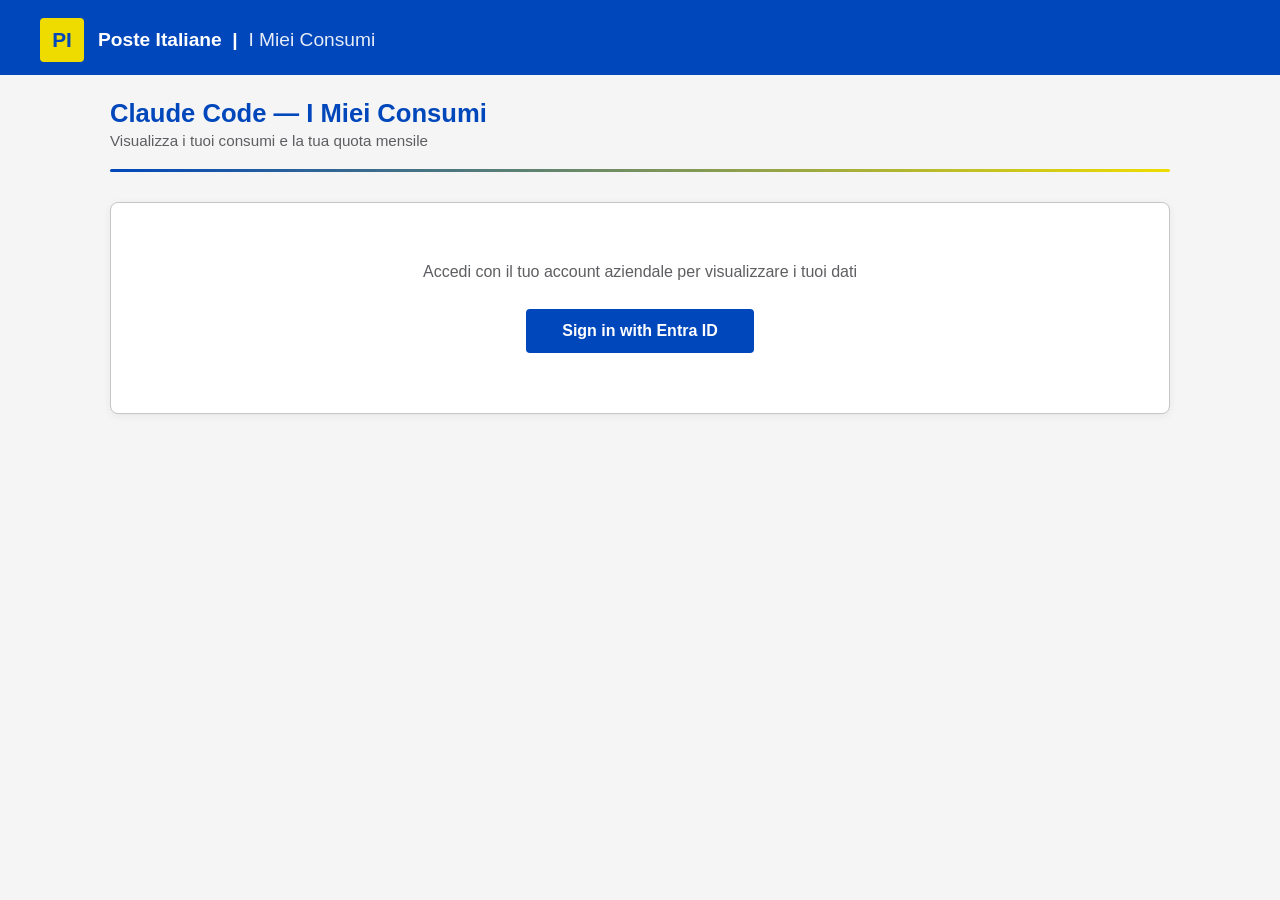
<file: deployment/infrastructure/lambda-functions/user_dashboard/spa/index.html>
<!DOCTYPE html>
<html lang="it">
<head>
  <meta charset="UTF-8">
  <meta name="viewport" content="width=device-width, initial-scale=1.0">
  <title>Claude Code - I Miei Consumi</title>
  <link rel="stylesheet" href="style.css?v=3">
</head>
<body>
  <div class="topbar"></div>
  <div class="banner">
    <div class="banner-logo">
      <div class="logo-box">PI</div>
      <div class="logo-text">Poste Italiane &nbsp;|&nbsp; <span>I Miei Consumi</span></div>
    </div>
    <div class="banner-right">
      <span class="banner-email" id="banner-email"></span>
      <button class="logout-icon-btn" id="logout-btn" style="display:none;" onclick="logout()" title="Logout">
        <svg xmlns="http://www.w3.org/2000/svg" width="20" height="20" viewBox="0 0 24 24" fill="none" stroke="currentColor" stroke-width="2" stroke-linecap="round" stroke-linejoin="round"><path d="M9 21H5a2 2 0 0 1-2-2V5a2 2 0 0 1 2-2h4"/><polyline points="16 17 21 12 16 7"/><line x1="21" y1="12" x2="9" y2="12"/></svg>
      </button>
    </div>
  </div>

  <!-- Login Section -->
  <div id="login-section" class="main">
    <div class="page-title">
      <h1>Claude Code — I Miei Consumi</h1>
      <p>Visualizza i tuoi consumi e la tua quota mensile</p>
    </div>
    <div class="divider"></div>
    <div class="login-card">
      <p>Accedi con il tuo account aziendale per visualizzare i tuoi dati</p>
      <a class="login-btn" id="login-btn" href="#">Sign in with Entra ID</a>
    </div>
  </div>

  <!-- Dashboard Section -->
  <div id="dashboard-section" style="display:none;">
    <div class="main">
      <!-- User Info Card -->
      <div class="user-info-card" id="user-info-card" style="display:none;">
        <div class="user-info-name" id="ui-nome"></div>
        <div class="user-info-fields">
          <div class="user-info-field" id="ui-responsabile-wrap">
            <span class="ui-label">Responsabile</span>
            <span class="ui-value" id="ui-responsabile"></span>
          </div>
          <div class="user-info-sep"></div>
          <div class="user-info-field" id="ui-ii-wrap">
            <span class="ui-label">II Livello</span>
            <span class="ui-value" id="ui-ii"></span>
          </div>
          <div class="user-info-sep"></div>
          <div class="user-info-field" id="ui-iii-wrap">
            <span class="ui-label">III Livello</span>
            <span class="ui-value" id="ui-iii"></span>
          </div>
          <div class="user-info-sep"></div>
          <div class="user-info-field" id="ui-iv-wrap">
            <span class="ui-label">IV Livello</span>
            <span class="ui-value" id="ui-iv"></span>
          </div>
        </div>
      </div>

      <!-- Period Filter -->
      <div class="filter-bar">
        <div class="filter-group">
          <label class="filter-label">Periodo:</label>
          <select id="filter-mode" class="filter-select">
            <option value="single">Mese singolo</option>
            <option value="range">Range</option>
          </select>
          <select id="filter-month" class="filter-select"></select>
          <select id="filter-from" class="filter-select" style="display:none;"></select>
          <span id="filter-range-sep" style="display:none;"> &ndash; </span>
          <select id="filter-to" class="filter-select" style="display:none;"></select>
          <button class="apply-btn" id="filter-apply-btn">Applica</button>
        </div>
      </div>

      <!-- Summary Cards -->
      <div class="summary-cards" id="summary-cards">
        <div class="summary-card blue">
          <div class="summary-value" id="s-total-cost">-</div>
          <div class="summary-label">Costo Periodo</div>
        </div>
        <div class="summary-card purple">
          <div class="summary-value" id="s-total-tokens">-</div>
          <div class="summary-label">Token Totali</div>
        </div>
        <div class="summary-card green">
          <div class="summary-value" id="s-daily-cost">-</div>
          <div class="summary-label">Costo Oggi</div>
        </div>
        <div class="summary-card orange">
          <div class="summary-value" id="s-percentage">-</div>
          <div class="summary-label">Quota Utilizzata</div>
        </div>
      </div>

      <!-- Quota Progress -->
      <div class="card" id="quota-card">
        <h3>Quota Mensile</h3>
        <div class="quota-progress-wrap">
          <div class="quota-progress" id="quota-bar">
            <div class="quota-fill" id="quota-fill"></div>
          </div>
          <div class="quota-labels">
            <span>$0</span>
            <span id="quota-limit-label">Limite: -</span>
          </div>
        </div>
        <div class="quota-info" id="quota-info"></div>
      </div>

      <!-- Charts Row -->
      <div class="charts-row">
        <div class="card chart-card">
          <h3>Distribuzione Token</h3>
          <div class="chart-container" id="token-chart"></div>
        </div>
        <div class="card chart-card">
          <h3>Costo per Modello</h3>
          <div class="chart-container" id="model-chart"></div>
        </div>
      </div>

      <!-- Monthly Trend -->
      <div class="card" id="trend-card" style="display:none;">
        <h3>Trend Mensile</h3>
        <div class="trend-container" id="trend-chart"></div>
      </div>

      <!-- Model Detail Table -->
      <div class="card">
        <h3>Dettaglio Modelli</h3>
        <table id="models-table">
          <thead>
            <tr>
              <th>Modello</th>
              <th>Input</th>
              <th>Output</th>
              <th>Cache Read</th>
              <th>Cache Write</th>
              <th>Costo</th>
              <th>%</th>
            </tr>
          </thead>
          <tbody id="models-tbody">
            <tr><td colspan="7" class="loading">Caricamento...</td></tr>
          </tbody>
        </table>
      </div>
    </div>

    <div class="footer">
      <p>Claude Code &mdash; Poste Italiane</p>
    </div>
  </div>

  <script src="app.js?v=2"></script>
</body>
</html>
</file>
<file: deployment/infrastructure/lambda-functions/user_dashboard/spa/style.css>
* { margin: 0; padding: 0; box-sizing: border-box; }

body {
  font-family: -apple-system, BlinkMacSystemFont, 'Segoe UI', Roboto, sans-serif;
  background: #f5f5f5;
  min-height: 100vh;
  color: #333;
}

.topbar { background: #0047bb; height: 5px; width: 100%; }

.banner {
  background: #0047bb;
  padding: 0 40px;
  display: flex;
  align-items: center;
  justify-content: space-between;
  height: 70px;
}

.banner-logo { display: flex; align-items: center; gap: 14px; }
.banner-logo .logo-box {
  background: #eedc00;
  width: 44px; height: 44px;
  border-radius: 4px;
  display: flex; align-items: center; justify-content: center;
  font-weight: 900; font-size: 1.3em; color: #0047bb;
}
.banner-logo .logo-text { color: white; font-size: 1.2em; font-weight: 600; }
.banner-logo .logo-text span { font-weight: 400; opacity: 0.9; }
.banner-right { display: flex; align-items: center; gap: 12px; }
.banner-email { color: rgba(255,255,255,0.9); font-size: 0.9em; }

.logout-icon-btn {
  display: flex;
  align-items: center;
  justify-content: center;
  width: 36px;
  height: 36px;
  background: rgba(255,255,255,0.15);
  border: 1px solid rgba(255,255,255,0.3);
  border-radius: 50%;
  color: white;
  cursor: pointer;
  transition: background 0.15s;
}
.logout-icon-btn:hover {
  background: rgba(186,27,27,0.9);
  border-color: rgba(186,27,27,0.9);
}

/* Login */
.page-title { margin-bottom: 8px; }
.page-title h1 { font-size: 1.6em; font-weight: 700; color: #0047bb; }
.page-title p { color: #5d5e61; font-size: 0.95em; margin-top: 4px; }

.divider {
  height: 3px;
  background: linear-gradient(90deg, #0047bb 0%, #eedc00 100%);
  margin: 20px 0 30px 0;
  border-radius: 2px;
}

.login-card {
  background: #fff;
  border: 1px solid #c6c6c9;
  border-radius: 8px;
  padding: 60px 30px;
  box-shadow: 0 2px 8px rgba(0,0,0,0.06);
  text-align: center;
}

.login-card p {
  color: #5d5e61;
  margin-bottom: 28px;
  font-size: 1em;
}

.login-btn {
  display: inline-block;
  padding: 13px 36px;
  background: #0047bb;
  color: white;
  border: none;
  border-radius: 4px;
  font-weight: 600;
  font-size: 1em;
  cursor: pointer;
  text-decoration: none;
  transition: background 0.15s;
}
.login-btn:hover { background: #00297a; }

.main { max-width: 1100px; margin: 0 auto; padding: 24px 20px; }

/* User Info Card */
.user-info-card {
  background: white;
  border-radius: 10px;
  padding: 16px 24px;
  box-shadow: 0 1px 3px rgba(0,0,0,0.08);
  margin-bottom: 16px;
  border-left: 4px solid #0047bb;
  display: flex;
  align-items: center;
  gap: 24px;
  flex-wrap: wrap;
}
.user-info-name {
  font-size: 1em;
  font-weight: 700;
  color: #0047bb;
  white-space: nowrap;
  min-width: 140px;
}
.user-info-fields {
  display: flex;
  align-items: center;
  gap: 0;
  flex-wrap: wrap;
  flex: 1;
}
.user-info-field {
  display: flex;
  flex-direction: column;
  padding: 0 20px;
  gap: 2px;
}
.user-info-sep {
  width: 1px;
  height: 36px;
  background: #e5e7eb;
  flex-shrink: 0;
}
.ui-label {
  font-size: 0.7em;
  font-weight: 600;
  color: #9ca3af;
  text-transform: uppercase;
  letter-spacing: 0.04em;
}
.ui-value {
  font-size: 0.88em;
  color: #1f2937;
  font-weight: 500;
}

/* Filter */
.filter-bar {
  display: flex;
  align-items: center;
  gap: 12px;
  margin-bottom: 24px;
  padding: 16px 20px;
  background: white;
  border-radius: 10px;
  box-shadow: 0 1px 3px rgba(0,0,0,0.08);
}
.filter-group { display: flex; align-items: center; gap: 8px; flex-wrap: wrap; }
.filter-label { font-size: 0.85em; font-weight: 600; color: #5d5e61; }
.filter-select {
  padding: 7px 12px;
  border: 1px solid #d1d5db;
  border-radius: 6px;
  font-size: 0.85em;
  background: white;
  cursor: pointer;
}
.filter-select:focus { border-color: #0047bb; outline: none; }
.apply-btn {
  padding: 8px 16px;
  background: #0047bb;
  color: white;
  border: none;
  border-radius: 6px;
  font-size: 0.85em;
  font-weight: 600;
  cursor: pointer;
}
.apply-btn:hover { background: #003a99; }

/* Summary Cards */
.summary-cards {
  display: grid;
  grid-template-columns: repeat(4, 1fr);
  gap: 16px;
  margin-bottom: 24px;
}
.summary-card {
  background: white;
  border-radius: 10px;
  padding: 20px;
  box-shadow: 0 1px 3px rgba(0,0,0,0.08);
  border-top: 3px solid #e5e7eb;
}
.summary-card.blue { border-top-color: #3b82f6; }
.summary-card.purple { border-top-color: #8b5cf6; }
.summary-card.green { border-top-color: #10b981; }
.summary-card.orange { border-top-color: #f59e0b; }
.summary-value { font-size: 1.8em; font-weight: 700; color: #1f2937; margin-bottom: 4px; }
.summary-label { font-size: 0.82em; color: #6b7280; font-weight: 500; }

/* Card */
.card {
  background: white;
  border-radius: 10px;
  padding: 24px;
  box-shadow: 0 1px 3px rgba(0,0,0,0.08);
  margin-bottom: 20px;
}
.card h3 { font-size: 1em; font-weight: 600; color: #374151; margin-bottom: 16px; }

/* Quota */
.quota-progress-wrap { margin-bottom: 12px; }
.quota-progress {
  height: 12px;
  background: #f3f4f6;
  border-radius: 6px;
  overflow: hidden;
  margin-bottom: 6px;
}
.quota-fill {
  height: 100%;
  border-radius: 6px;
  transition: width 0.5s ease;
  background: #10b981;
}
.quota-fill.warning { background: #f59e0b; }
.quota-fill.critical { background: #ef4444; }
.quota-labels { display: flex; justify-content: space-between; font-size: 0.8em; color: #6b7280; }
.quota-info { font-size: 0.85em; color: #6b7280; margin-top: 8px; }

/* Charts */
.charts-row {
  display: grid;
  grid-template-columns: 1fr 1fr;
  gap: 20px;
  margin-bottom: 20px;
}
.chart-card { min-height: 220px; }
.chart-container { position: relative; }

/* Bar chart (CSS only) */
.bar-item {
  display: flex;
  align-items: center;
  margin-bottom: 10px;
  gap: 10px;
}
.bar-label {
  width: 90px;
  font-size: 0.78em;
  font-weight: 600;
  color: #374151;
  text-align: right;
  flex-shrink: 0;
}
.bar-track {
  flex: 1;
  height: 22px;
  background: #f3f4f6;
  border-radius: 4px;
  overflow: hidden;
  position: relative;
}
.bar-fill {
  height: 100%;
  border-radius: 4px;
  transition: width 0.4s ease;
}
.bar-value {
  width: 80px;
  font-size: 0.75em;
  font-weight: 600;
  color: #374151;
  flex-shrink: 0;
}

/* Trend */
.trend-container { display: flex; align-items: flex-end; gap: 8px; height: 160px; padding-top: 10px; }
.trend-bar-wrap { flex: 1; display: flex; flex-direction: column; align-items: center; height: 100%; justify-content: flex-end; }
.trend-bar {
  width: 100%;
  max-width: 50px;
  background: #3b82f6;
  border-radius: 4px 4px 0 0;
  transition: height 0.4s ease;
  min-height: 2px;
}
.trend-label { font-size: 0.7em; color: #6b7280; margin-top: 6px; }
.trend-value { font-size: 0.7em; color: #374151; font-weight: 600; margin-bottom: 4px; }

/* Table */
table { width: 100%; border-collapse: collapse; }
th { text-align: left; padding: 10px 12px; font-size: 0.78em; font-weight: 600; color: #6b7280; border-bottom: 2px solid #e5e7eb; text-transform: uppercase; }
td { padding: 12px; font-size: 0.85em; border-bottom: 1px solid #f3f4f6; }
tr:hover { background: #f9fafb; }
.loading { text-align: center; padding: 40px; color: #9ca3af; }

/* Footer */
.footer { text-align: center; padding: 24px; color: #9ca3af; font-size: 0.8em; }

/* Responsive */
@media (max-width: 768px) {
  .summary-cards { grid-template-columns: 1fr 1fr; }
  .charts-row { grid-template-columns: 1fr; }
  .banner { padding: 0 16px; }
  .main { padding: 16px 12px; }
  .filter-bar { flex-direction: column; align-items: flex-start; }
}

@media (max-width: 480px) {
  .summary-cards { grid-template-columns: 1fr; }
  .banner-logo .logo-text span { display: none; }
}
</file>
